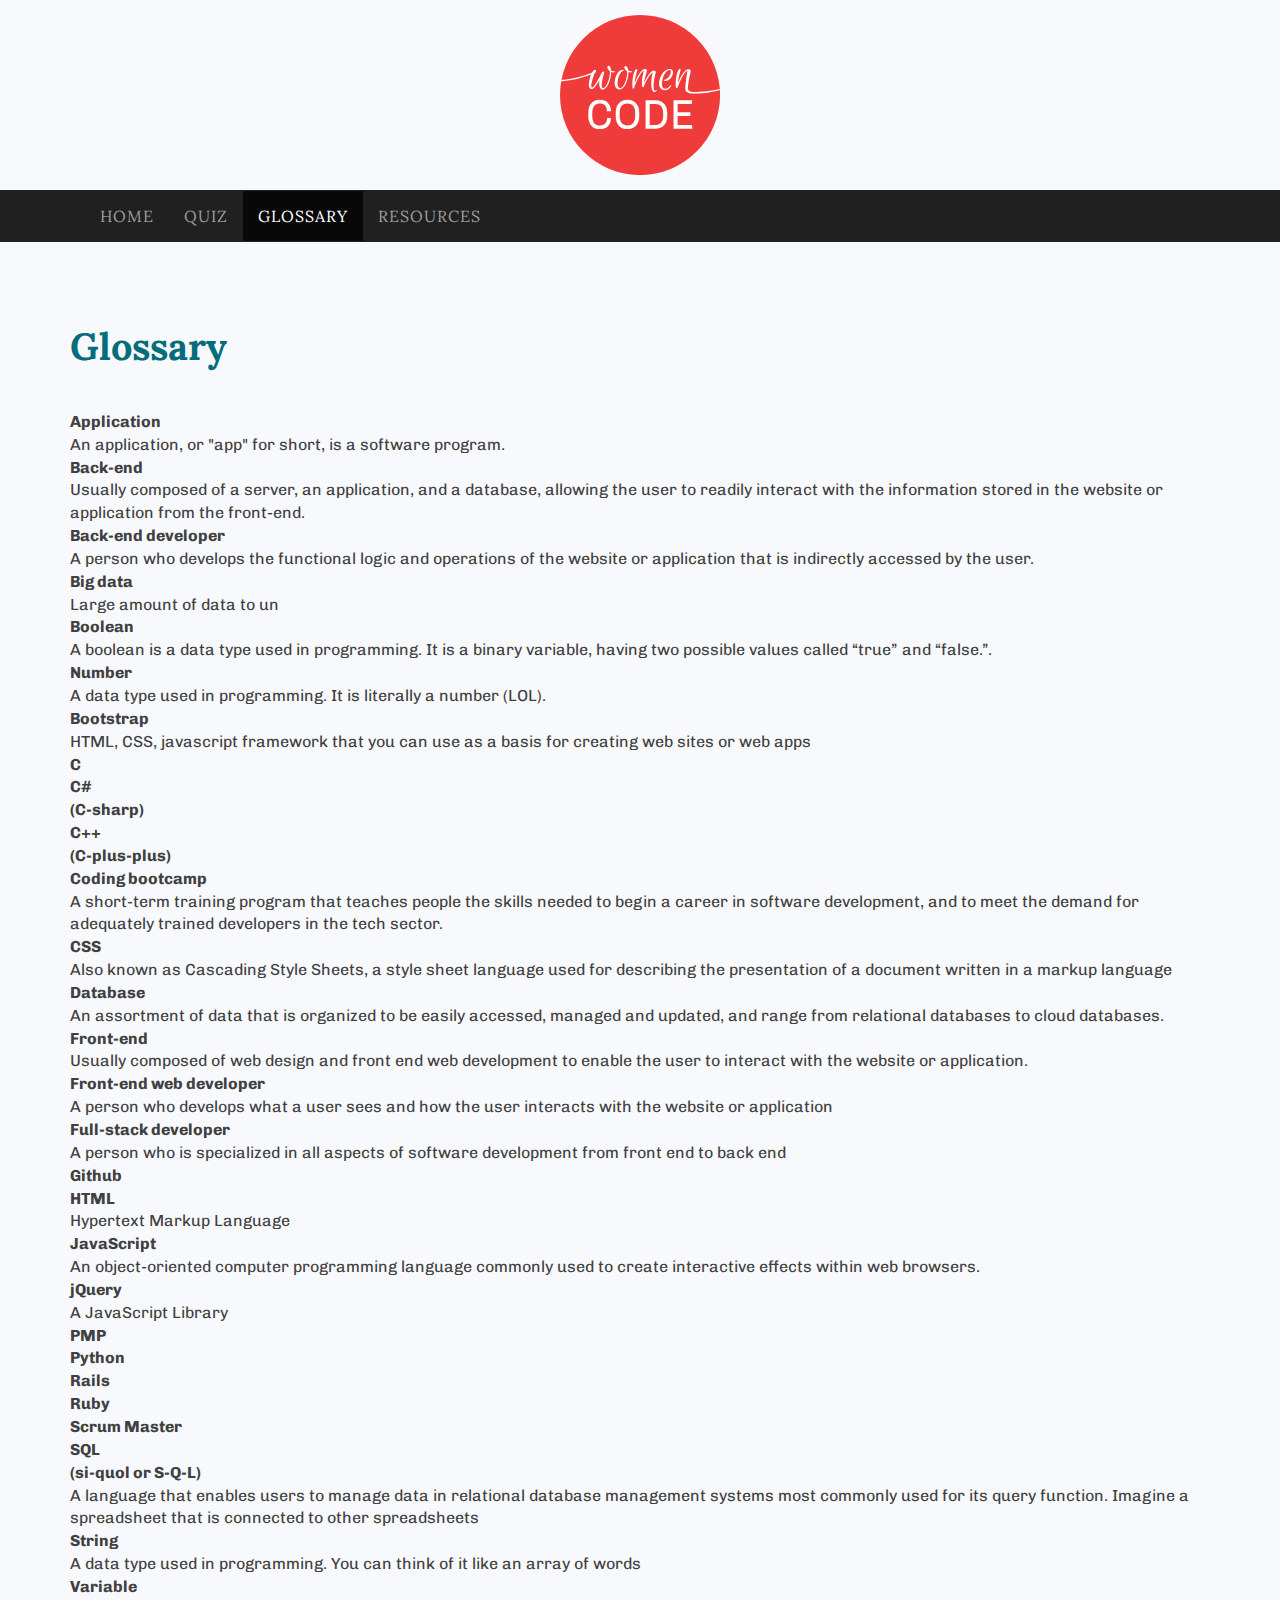
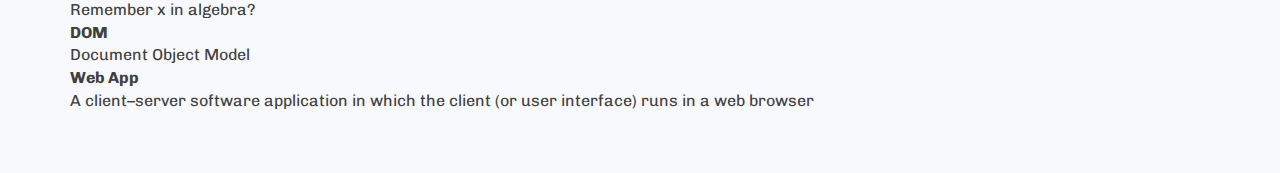
<file: glossary.html>
<!DOCTYPE html>
<html lang="en">
<head>
  <meta charset="utf-8">
  <meta http-equiv="X-UA-Compatible" content="IE=edge">
  <meta name="viewport" content="width=device-width, initial-scale=1">
  <title>Women-Code | Glossary</title>
  <link href="https://fonts.googleapis.com/css?family=Chivo:300,400,700|Lora:400,700" rel="stylesheet">
  <link rel="stylesheet" href="https://maxcdn.bootstrapcdn.com/bootstrap/3.3.7/css/bootstrap.min.css" integrity="sha384-BVYiiSIFeK1dGmJRAkycuHAHRg32OmUcww7on3RYdg4Va+PmSTsz/K68vbdEjh4u" crossorigin="anonymous">
  <link rel="stylesheet" href="assets/css/styles.css">
  <!--[if lt IE 9]>
    <script src="https://oss.maxcdn.com/html5shiv/3.7.3/html5shiv.min.js"></script>
    <script src="https://oss.maxcdn.com/respond/1.4.2/respond.min.js"></script>
  <![endif]-->
</head>

<body>
  <header class="header">
    <div class="container">
      <img src="assets/img/women-code.svg" class="header-logo" alt="Women Code" title="Women Code">
    </div>
    <nav class="navbar navbar-inverse">
      <div class="container">
        <div class="navbar-header">
          <button type="button" class="navbar-toggle collapsed" data-toggle="collapse" data-target="#navbar" aria-expanded="false" aria-controls="navbar">
            <span class="sr-only">Toggle navigation</span>
            <span class="icon-bar"></span>
            <span class="icon-bar"></span>
            <span class="icon-bar"></span>
          </button>
        </div>
        <div id="navbar" class="collapse navbar-collapse">
          <ul class="nav navbar-nav">
            <li><a href="/WomenCode.com/">Home</a></li>
            <li><a href="/WomenCode.com/quiz.html">Quiz</a></li>
            <li class="active"><a href="/WomenCode.com/glossary.html">Glossary</a></li>
             <li><a href="/WomenCode.com/resources.html">Resources</a></li>
          </ul>
        </div><!--/.nav-collapse -->
      </div>
    </nav>
  </header>
  <section class="content-main">
    <div class="container">
      <h1>Glossary</h1>
      <dl>
        <dt>Application</dt>
        <dd>An application, or "app" for short, is a software program.</dd>
        <dt>Back-end</dt>
        <dd>Usually composed of a server, an application, and a database, allowing the user to readily interact with the information stored in the website or application from the front-end.</dd>
        <dt>Back-end developer</dt>
        <dd>A person who develops the functional logic and operations of the website or application that is indirectly accessed by the user.</dd>
        <dt>Big data</dt>
        <dd>Large amount of data to un</dd>
        <dt>Boolean</dt>
        <dd>A boolean is a data type used in programming. It is a binary variable, having two possible values called &ldquo;true&rdquo; and &ldquo;false.&rdquo;.</dd>
        <dt>Number</dt>
        <dd>A data type used in programming. It is literally a number (LOL). </dd>
        <dt>Bootstrap</dt>
        <dd>HTML, CSS, javascript framework that you can use as a basis for creating web sites or web apps</dd>
        <dt>C</dt>
        <dd></dd>
        <dt>C# </dt>
        <dt>(C-sharp) </dt>
        <dd></dd>
        <dt>C++ </dt>
        <dt>(C-plus-plus)</dt>
        <dd></dd>
        <dt>Coding bootcamp</dt>
        <dd>A short-term training program that teaches people the skills needed to begin a career in software development, and to meet the demand for adequately trained developers in the tech sector.</dd>
        <dt>CSS</dt>
        <dd>Also known as Cascading Style Sheets, a style sheet language used for describing the presentation of a document written in a markup language </dd>
        <dt>Database</dt>
        <dd>An assortment of data that is organized to be easily accessed, managed and updated, and range from relational databases to cloud databases.</dd>
        <dt>Front-end</dt>
        <dd>Usually composed of web design and front end web development to enable the user to interact with the website or application.</dd>
        <dt>Front-end web developer</dt>
        <dd>A person who develops what a user sees and how the user interacts with the website or application</dd>
        <dt>Full-stack developer</dt>
        <dd>A person who is specialized in all aspects of software development from front end to back end</dd>
        <dt>Github </dt>
        <dd></dd>
        <dt>HTML</dt>
        <dd>Hypertext Markup Language</dd>
        <dt>JavaScript</dt>
        <dd>An object-oriented computer programming language commonly used to create interactive effects within web browsers. </dd>
        <dt>jQuery</dt>
        <dd>A JavaScript Library</dd>
        <dt>PMP</dt>
        <dd></dd>
        <dt>Python</dt>
        <dd></dd>
        <dt>Rails</dt>
        <dd></dd>
        <dt>Ruby </dt>
        <dd></dd>
        <dt>Scrum Master </dt>
        <dd></dd>
        <dt>SQL</dt>
        <dt>(si-quol or S-Q-L)</dt>
        <dd>A language that enables users to manage data in relational database management systems most commonly used for its query function. Imagine a spreadsheet that is connected to other spreadsheets </dd>
        <dt>String</dt>
        <dd>A data type used in programming. You can think of it like an array of words</dd>
        <dt>Variable</dt>
        <dd>Remember x in algebra? </dd>
        <dt>DOM</dt>
        <dd>Document Object Model </dd>
        <dt>Web App</dt>
        <dd>A client&ndash;server software application in which the client (or user interface) runs in a web browser</dd>
      </dl>
        
    </div><!--/.container -->
  </section>

  <!-- jQuery (necessary for Bootstrap's JavaScript plugins) -->
  <script src="https://ajax.googleapis.com/ajax/libs/jquery/1.12.4/jquery.min.js"></script>
  <!-- Include all compiled plugins (below), or include individual files as needed -->
  <script src="https://maxcdn.bootstrapcdn.com/bootstrap/3.3.7/js/bootstrap.min.js" integrity="sha384-Tc5IQib027qvyjSMfHjOMaLkfuWVxZxUPnCJA7l2mCWNIpG9mGCD8wGNIcPD7Txa" crossorigin="anonymous"></script>
  <script src="assets/js/scripts.js"></script>
</body>
</html>
</file>
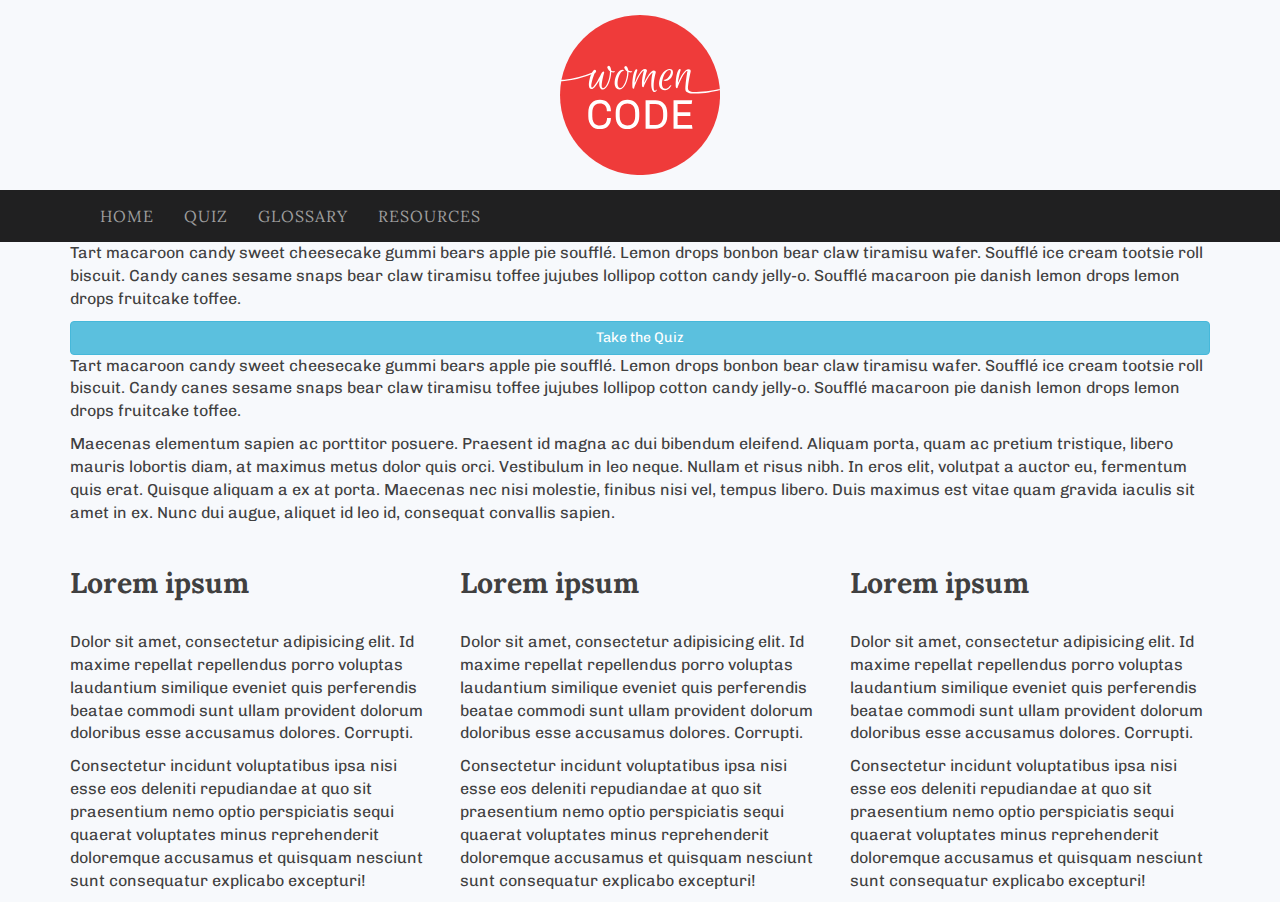
<file: paths.html>
<!DOCTYPE html>
<html lang="en">
<head>
  <meta charset="utf-8">
  <meta http-equiv="X-UA-Compatible" content="IE=edge">
  <meta name="viewport" content="width=device-width, initial-scale=1">
  <title>Women-Code | Paths</title>
  <link href="https://fonts.googleapis.com/css?family=Chivo:300,400,700|Lora:400,700" rel="stylesheet">
  <link rel="stylesheet" href="https://maxcdn.bootstrapcdn.com/bootstrap/3.3.7/css/bootstrap.min.css" integrity="sha384-BVYiiSIFeK1dGmJRAkycuHAHRg32OmUcww7on3RYdg4Va+PmSTsz/K68vbdEjh4u" crossorigin="anonymous">
  <link rel="stylesheet" href="assets/css/styles.css">
  <!--[if lt IE 9]>
    <script src="https://oss.maxcdn.com/html5shiv/3.7.3/html5shiv.min.js"></script>
    <script src="https://oss.maxcdn.com/respond/1.4.2/respond.min.js"></script>
  <![endif]-->
</head>

<body>
  <header class="header">
    <div class="container">
    <img src="assets/img/women-code.svg" class="header-logo" alt="Women Code" title="Women Code">
    </div>
    <nav class="navbar navbar-inverse">
      <div class="container">
        <div class="navbar-header">
          <button type="button" class="navbar-toggle collapsed" data-toggle="collapse" data-target="#navbar" aria-expanded="false" aria-controls="navbar">
            <span class="sr-only">Toggle navigation</span>
            <span class="icon-bar"></span>
            <span class="icon-bar"></span>
            <span class="icon-bar"></span>
          </button>
        </div>
        <div id="navbar" class="collapse navbar-collapse">
          <ul class="nav navbar-nav">
            <li><a href="/WomenCode.com/">Home</a></li>
            <li><a href="/WomenCode.com/quiz.html">Quiz</a></li>
            <li><a href="/WomenCode.com/glossary.html">Glossary</a></li>
             <li><a href="/WomenCode.com/resources.html">Resources</a></li>
          </ul>
        </div><!--/.nav-collapse -->
      </div>
    </nav>
  </header>

    <div class="container">
      <div class="row">
        <div class="col-lg-12 col-md-12 col-sm-12">
		<section>
		<p>Tart macaroon candy sweet cheesecake gummi bears apple pie soufflé. Lemon drops bonbon bear claw tiramisu wafer. Soufflé ice cream tootsie roll biscuit. Candy canes sesame snaps bear claw tiramisu toffee jujubes lollipop cotton candy jelly-o. Soufflé macaroon pie danish lemon drops lemon drops fruitcake toffee.</p>
		<a href="/WomenCode.com/quiz.html" class="btn btn-info center-block">Take the Quiz</a>
	
	
	</section>
         
        </div><!--/.col-xs-12 -->
      </div><!--/.row -->
    </div><!--/.container -->

    <div class="container-fluid big-logo-row">
      <div class="container">
        <div class="row">
          <div class="col-xs-12 big-logo-container">
            <section>
				<p>Tart macaroon candy sweet cheesecake gummi bears apple pie soufflé. Lemon drops bonbon bear claw tiramisu wafer. Soufflé ice cream tootsie roll biscuit. Candy canes sesame snaps bear claw tiramisu toffee jujubes lollipop cotton candy jelly-o. Soufflé macaroon pie danish lemon drops lemon drops fruitcake toffee.</p>
				<p>Maecenas elementum sapien ac porttitor posuere. Praesent id magna ac dui bibendum eleifend. Aliquam porta, quam ac pretium tristique, libero mauris lobortis diam, at maximus metus dolor quis orci. Vestibulum in leo neque. Nullam et risus nibh. In eros elit, volutpat a auctor eu, fermentum quis erat. Quisque aliquam a ex at porta. Maecenas nec nisi molestie, finibus nisi vel, tempus libero. Duis maximus est vitae quam gravida iaculis sit amet in ex. Nunc dui augue, aliquet id leo id, consequat convallis sapien.</p>			
	
			</section>
          </div><!--/.col-xs-12 -->
        </div>
      </div>
    </div>

    <div class="container">
      <div class="row">
        <div class="col-lg-4 col-md-4 col-sm-4 col-xs-12">
          <h2>Lorem ipsum</h2>
          <p>Dolor sit amet, consectetur adipisicing elit. Id maxime repellat repellendus porro voluptas laudantium similique eveniet quis perferendis beatae commodi sunt ullam provident dolorum doloribus esse accusamus dolores. Corrupti.</p>
          <p>Consectetur incidunt voluptatibus ipsa nisi esse eos deleniti repudiandae at quo sit praesentium nemo optio perspiciatis sequi quaerat voluptates minus reprehenderit doloremque accusamus et quisquam nesciunt sunt consequatur explicabo excepturi!</p>
        </div><!--/.col-xs-12 -->
       <div class="col-lg-4 col-md-4 col-sm-4 col-xs-12">
          <h2>Lorem ipsum</h2>
          <p>Dolor sit amet, consectetur adipisicing elit. Id maxime repellat repellendus porro voluptas laudantium similique eveniet quis perferendis beatae commodi sunt ullam provident dolorum doloribus esse accusamus dolores. Corrupti.</p>
          <p>Consectetur incidunt voluptatibus ipsa nisi esse eos deleniti repudiandae at quo sit praesentium nemo optio perspiciatis sequi quaerat voluptates minus reprehenderit doloremque accusamus et quisquam nesciunt sunt consequatur explicabo excepturi!</p>
        </div><!--/.col-xs-12 -->
		<div class="col-lg-4 col-md-4 col-sm-4 col-xs-12">
          <h2>Lorem ipsum</h2>
          <p>Dolor sit amet, consectetur adipisicing elit. Id maxime repellat repellendus porro voluptas laudantium similique eveniet quis perferendis beatae commodi sunt ullam provident dolorum doloribus esse accusamus dolores. Corrupti.</p>
          <p>Consectetur incidunt voluptatibus ipsa nisi esse eos deleniti repudiandae at quo sit praesentium nemo optio perspiciatis sequi quaerat voluptates minus reprehenderit doloremque accusamus et quisquam nesciunt sunt consequatur explicabo excepturi!</p>
        </div><!--/.col-xs-12 -->
      </div><!--/.row -->
    </div><!--/.container -->


  </form>

  <!-- jQuery (necessary for Bootstrap's JavaScript plugins) -->
  <script src="https://ajax.googleapis.com/ajax/libs/jquery/1.12.4/jquery.min.js"></script>
  <!-- Include all compiled plugins (below), or include individual files as needed -->
  <script src="https://maxcdn.bootstrapcdn.com/bootstrap/3.3.7/js/bootstrap.min.js" integrity="sha384-Tc5IQib027qvyjSMfHjOMaLkfuWVxZxUPnCJA7l2mCWNIpG9mGCD8wGNIcPD7Txa" crossorigin="anonymous"></script>
  <script src="assets/js/scripts.js"></script>
</body>
</html>
</file>
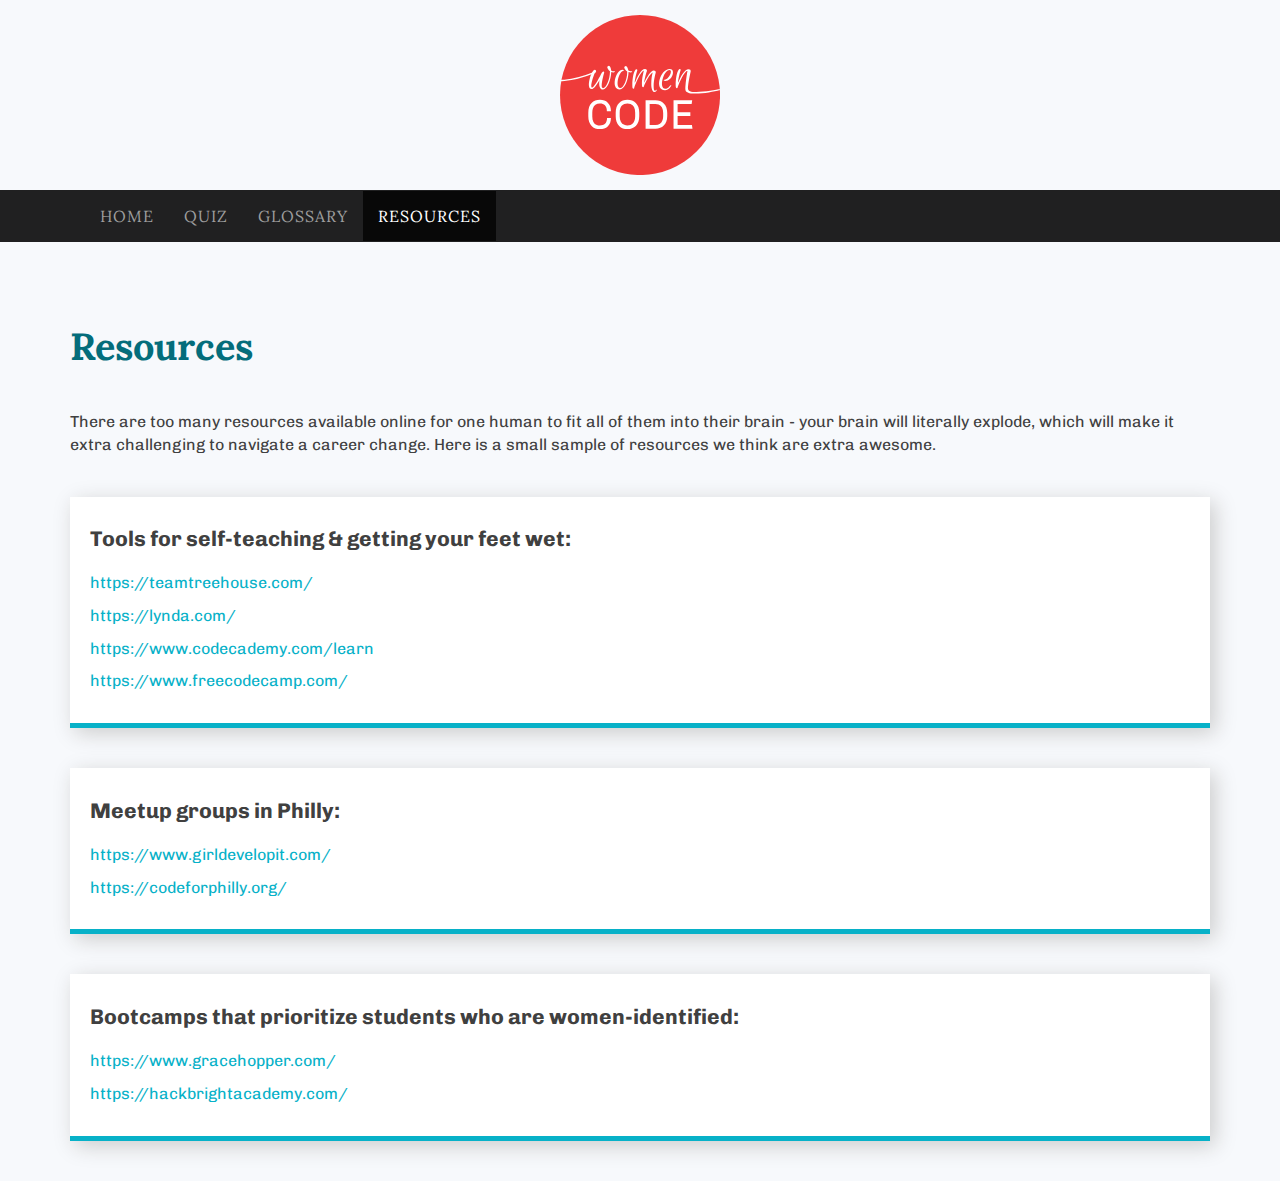
<file: resources.html>
<!DOCTYPE html>
<html lang="en">
<head>
  <meta charset="utf-8">
  <meta http-equiv="X-UA-Compatible" content="IE=edge">
  <meta name="viewport" content="width=device-width, initial-scale=1">
  <title>Women-Code | Resources</title>
  <link href="https://fonts.googleapis.com/css?family=Chivo:300,400,700|Lora:400,700" rel="stylesheet">
  <link rel="stylesheet" href="https://maxcdn.bootstrapcdn.com/bootstrap/3.3.7/css/bootstrap.min.css" integrity="sha384-BVYiiSIFeK1dGmJRAkycuHAHRg32OmUcww7on3RYdg4Va+PmSTsz/K68vbdEjh4u" crossorigin="anonymous">
  <link rel="stylesheet" href="assets/css/styles.css">
  <!--[if lt IE 9]>
    <script src="https://oss.maxcdn.com/html5shiv/3.7.3/html5shiv.min.js"></script>
    <script src="https://oss.maxcdn.com/respond/1.4.2/respond.min.js"></script>
  <![endif]-->
</head>

<body>
  <header class="header">
    <div class="container">
    <img src="assets/img/women-code.svg" class="header-logo" alt="Women Code" title="Women Code">
    </div>
    <nav class="navbar navbar-inverse">
      <div class="container">
        <div class="navbar-header">
          <button type="button" class="navbar-toggle collapsed" data-toggle="collapse" data-target="#navbar" aria-expanded="false" aria-controls="navbar">
            <span class="sr-only">Toggle navigation</span>
            <span class="icon-bar"></span>
            <span class="icon-bar"></span>
            <span class="icon-bar"></span>
          </button>
        </div>
        <div id="navbar" class="collapse navbar-collapse">
          <ul class="nav navbar-nav">
            <li><a href="/WomenCode.com/">Home</a></li>
            <li><a href="/WomenCode.com/quiz.html">Quiz</a></li>
            <li><a href="/WomenCode.com/glossary.html">Glossary</a></li>
             <li class="active"><a href="/WomenCode.com/resources.html">Resources</a></li>
          </ul>
        </div><!--/.nav-collapse -->
      </div>
    </nav>
  </header>
  <section class="content-main">
    <div class="container">
      <h1>Resources</h1>
		  <p>There are too many resources available online for one human to fit all of them into their brain - your brain will literally explode, which will make it extra challenging to navigate a career change. Here is a small sample of resources we think are extra awesome. </p>
      <div class="resources-card">
        <h3 class="resources-card-title">Tools for self-teaching &amp; getting your feet wet: </h3>
        <p><a href="https://teamtreehouse.com/">https://teamtreehouse.com/</a></p>
        <p><a href="https://lynda.com/">https://lynda.com/</a></p>
        <p><a href="https://www.codecademy.com/learn">https://www.codecademy.com/learn</a></p>
        <p><a href="https://www.freecodecamp.com/">https://www.freecodecamp.com/</a></p>
      </div>
      <div class="resources-card">
        <h3 class="resources-card-title">Meetup groups in Philly: </h3>
        <p><a href="https://www.girldevelopit.com/">https://www.girldevelopit.com/</a></p>
        <p><a href="https://codeforphilly.org/">https://codeforphilly.org/</a></p>
      </div>
      <div class="resources-card">
        <h3 class="resources-card-title">Bootcamps that prioritize students who are women-identified:</h3>
        <p><a href="https://www.gracehopper.com/">https://www.gracehopper.com/</a></p>
        <p><a href="https://hackbrightacademy.com/">https://hackbrightacademy.com/</a></p>
      </div>
    </div><!--/.container -->
  </section>

  <!-- jQuery (necessary for Bootstrap's JavaScript plugins) -->
  <script src="https://ajax.googleapis.com/ajax/libs/jquery/1.12.4/jquery.min.js"></script>
  <!-- Include all compiled plugins (below), or include individual files as needed -->
  <script src="https://maxcdn.bootstrapcdn.com/bootstrap/3.3.7/js/bootstrap.min.js" integrity="sha384-Tc5IQib027qvyjSMfHjOMaLkfuWVxZxUPnCJA7l2mCWNIpG9mGCD8wGNIcPD7Txa" crossorigin="anonymous"></script>
  <script src="assets/js/scripts.js"></script>
</body>
</html>
</file>
<file: assets/css/styles.css>
/* SITE BASICS */

:root {
  --red-color: #EF3B3A;
  --dark-red-color: #a50e0d;
  --light-teal-color: #21def7;
  --medium-teal-color: #07b1c8;
  --dark-teal-color: #046d7b;
  --light-gray-color: #cbcbcb;
  --dark-gray-color: #404040;

}

body {
  color: var(--dark-gray-color);
  font-family: 'Chivo', sans-serif;
  font-size: 16px;
  background: #f7f9fc;
}

h1, h2, h3 {font-weight: bold;}

h1, h2 {
	font-family: 'Lora', serif;
	font-weight: bold;
  margin-top: 1em;
  margin-bottom: 1em;
  line-height: 1.4;
}

h1 {
	font-size: 2.369em;
  color: var(--dark-teal-color);
}

h2 {
	font-size: 1.777em;
}

h3 {
  font-size: 1.333em;
}

p {
	font-size: 1em;
}

a {
  color: var(--medium-teal-color);
}

.button {
  padding: 8px 16px;
	font-size: 1.5em;
	text-transform: uppercase;
  text-align: center;
  margin-top: 40px;
  border-radius: 4px;
  border: 0;
  transition: all 0.5s ease-in;
  color: #fff;
  background: var(--red-color);
  box-shadow: 5px 5px 20px 0px rgba(204,204,204,1);
}

.button:hover {
  color: #fff;
  background: var(--dark-red-color);
  text-decoration: none;
}

.content-main {
  padding: 20px 0 40px;
}

@media (min-width: 768px) {
  .content-main {
    padding: 40px 0;
  }
}

/* HEADER */

.header-logo {
  display: block;
  width: 60px;
  height: auto;
  margin: 15px auto;
}

@media (min-width: 768px) {
  .header-logo {
    width: 160px;
  }
}

.navbar-inverse {
	background-color: #202021;
	border-color: #202021;
	text-transform: uppercase;
	font-family: 'Lora', serif;
	letter-spacing: 1px;
	margin-bottom: 0;
	
}

@media (min-width: 768px) {
  .navbar {
      border-radius: 0;
  }
}
	
/* *********************************
            HOMEPAGE
  ********************************** */

.hero {
	background: url("../img/quiztaker.jpg") center center/cover; 
	padding: 60px 0;
	height: calc(100vh - 240px);
}

.hero-title {
	font-size: 1.333em;
	text-shadow: 3px 3px 17px rgba(20, 20, 20, 1);
  color: #EAEBED;
}

@media (min-width: 768px) {
  .hero-title {
    font-size: 1.777em;
  }
}

.callout {
  padding: 40px 0;
  display: flex;
  flex-flow: column nowrap;
  align-items: center;
}

.callout-title {
  font-size: 1.333em;
}

.fa-quote-left {
  font-size: 2em;
  color: var(--medium-teal-color);
  align-self: center;
}

.callout-title {
  margin-top: 0;
}

.callout-quote {
  margin: 1em 0;
}

@media (min-width: 768px) {
  .callout-quote {
    font-size: 1.5em;
  }
}

.callout-source {
  text-transform: uppercase;
  font-weight: bold;
  color: var(--light-gray-color);
  transition: color 0.5s;
}

.callout-source:hover {
  text-decoration: none;
  color: var(--medium-teal-color);
}

.links {
  display: flex;
  flex-flow: column nowrap;
  margin-bottom: 20px;
}

@media (min-width: 768px) {
  .links {
    flex-flow: row nowrap;
  }
}
	
.links-tile {
	text-align: center;
	font-size: 2em;
	font-family: 'Lora', serif;
  color: #fff;
	font-weight: bold;
	padding: 40px 10px;
	margin-bottom: 20px;
  flex: 1 0 30%;
  box-shadow: 5px 5px 20px 0px rgba(204,204,204,1);
}

.links-tile:hover .fas {
  animation-name: rubberBand;
  animation-duration: 0.5s;
}

.links-tile a {
	color: #fff;
}

.path-tile {
	background: var(--light-teal-color);
}

.glossary-tile {
	background: var(--medium-teal-color);
}

.resource-tile {
	background: var(--dark-teal-color);
}

/* *********************************
            SECONDARY CONTENT
  ********************************** */

.resources-card {
  background: #fff;
  box-shadow: 5px 5px 20px 0px rgba(204,204,204,1);
  border-bottom: 5px solid var(--medium-teal-color);
  padding: 20px;
  margin-top: 40px;
}

.resources-card-title {
  margin: 0.5em 0 1em;
}
</file>
